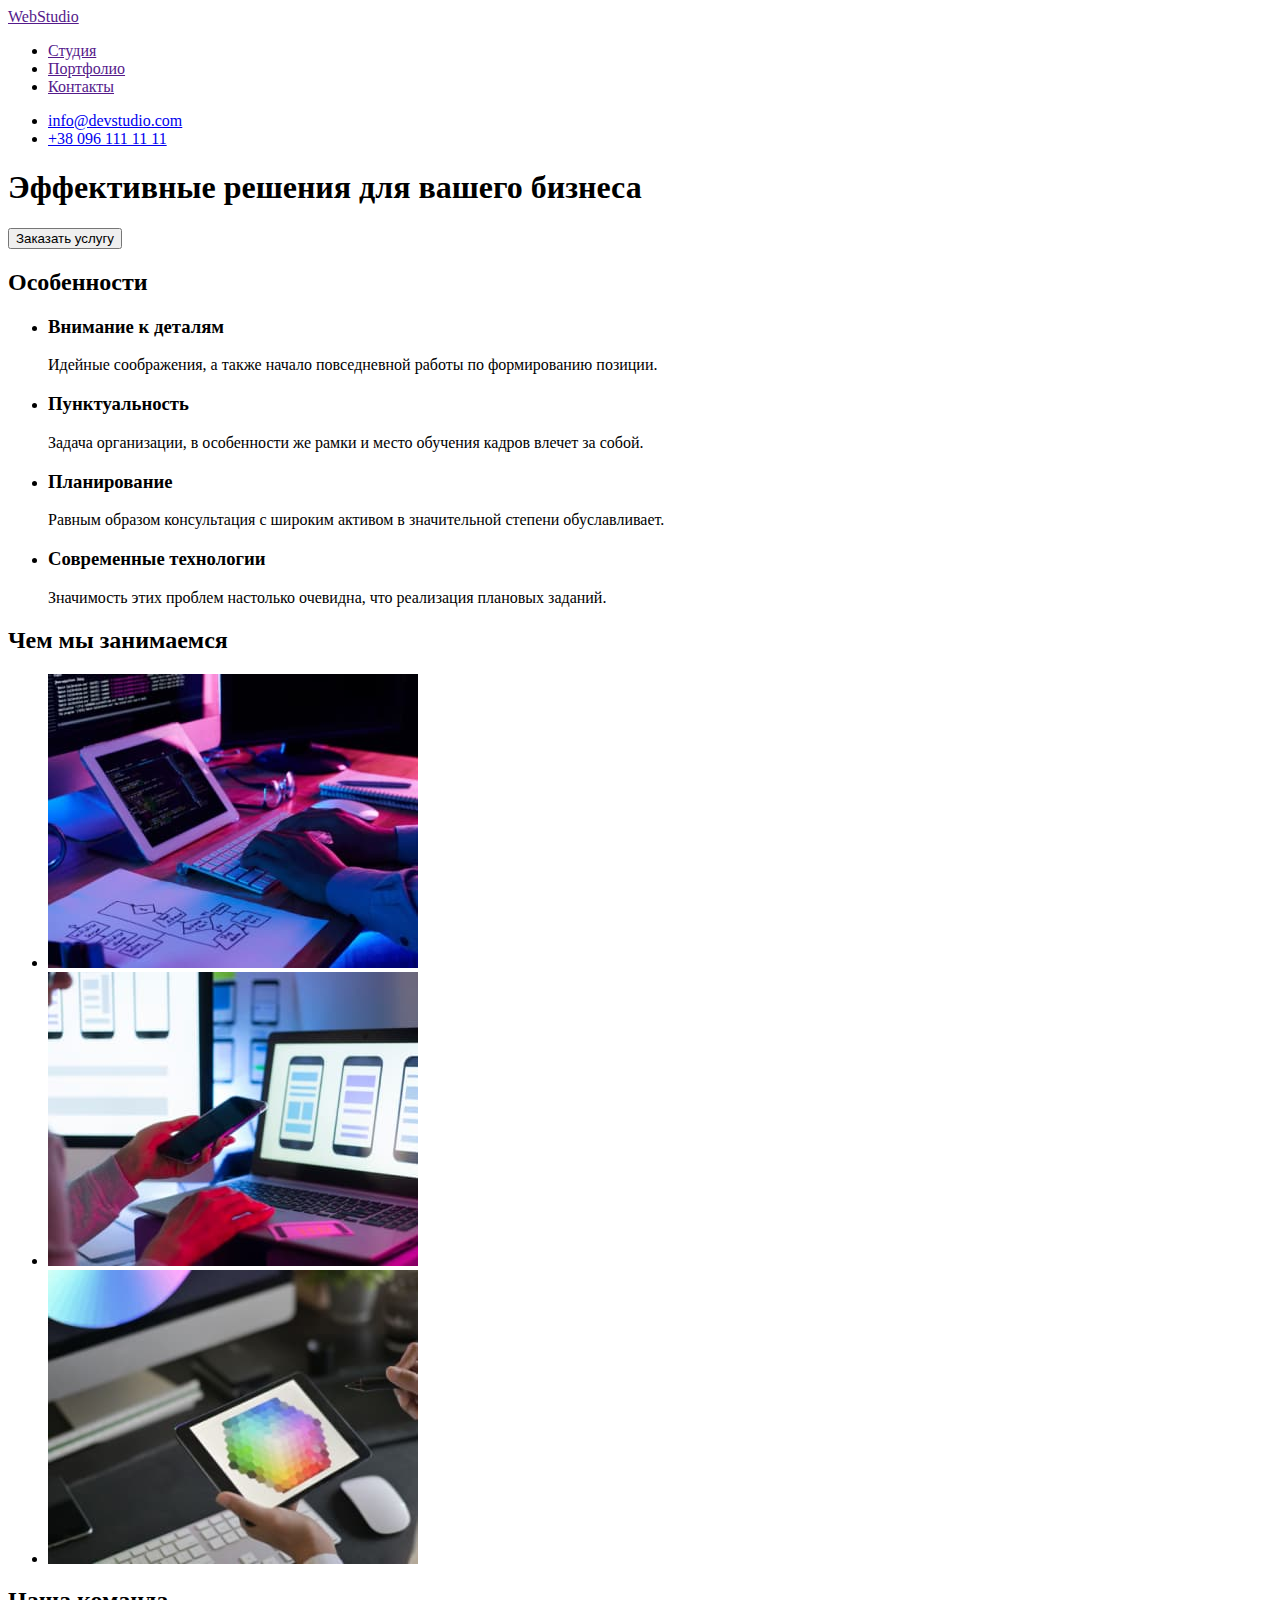
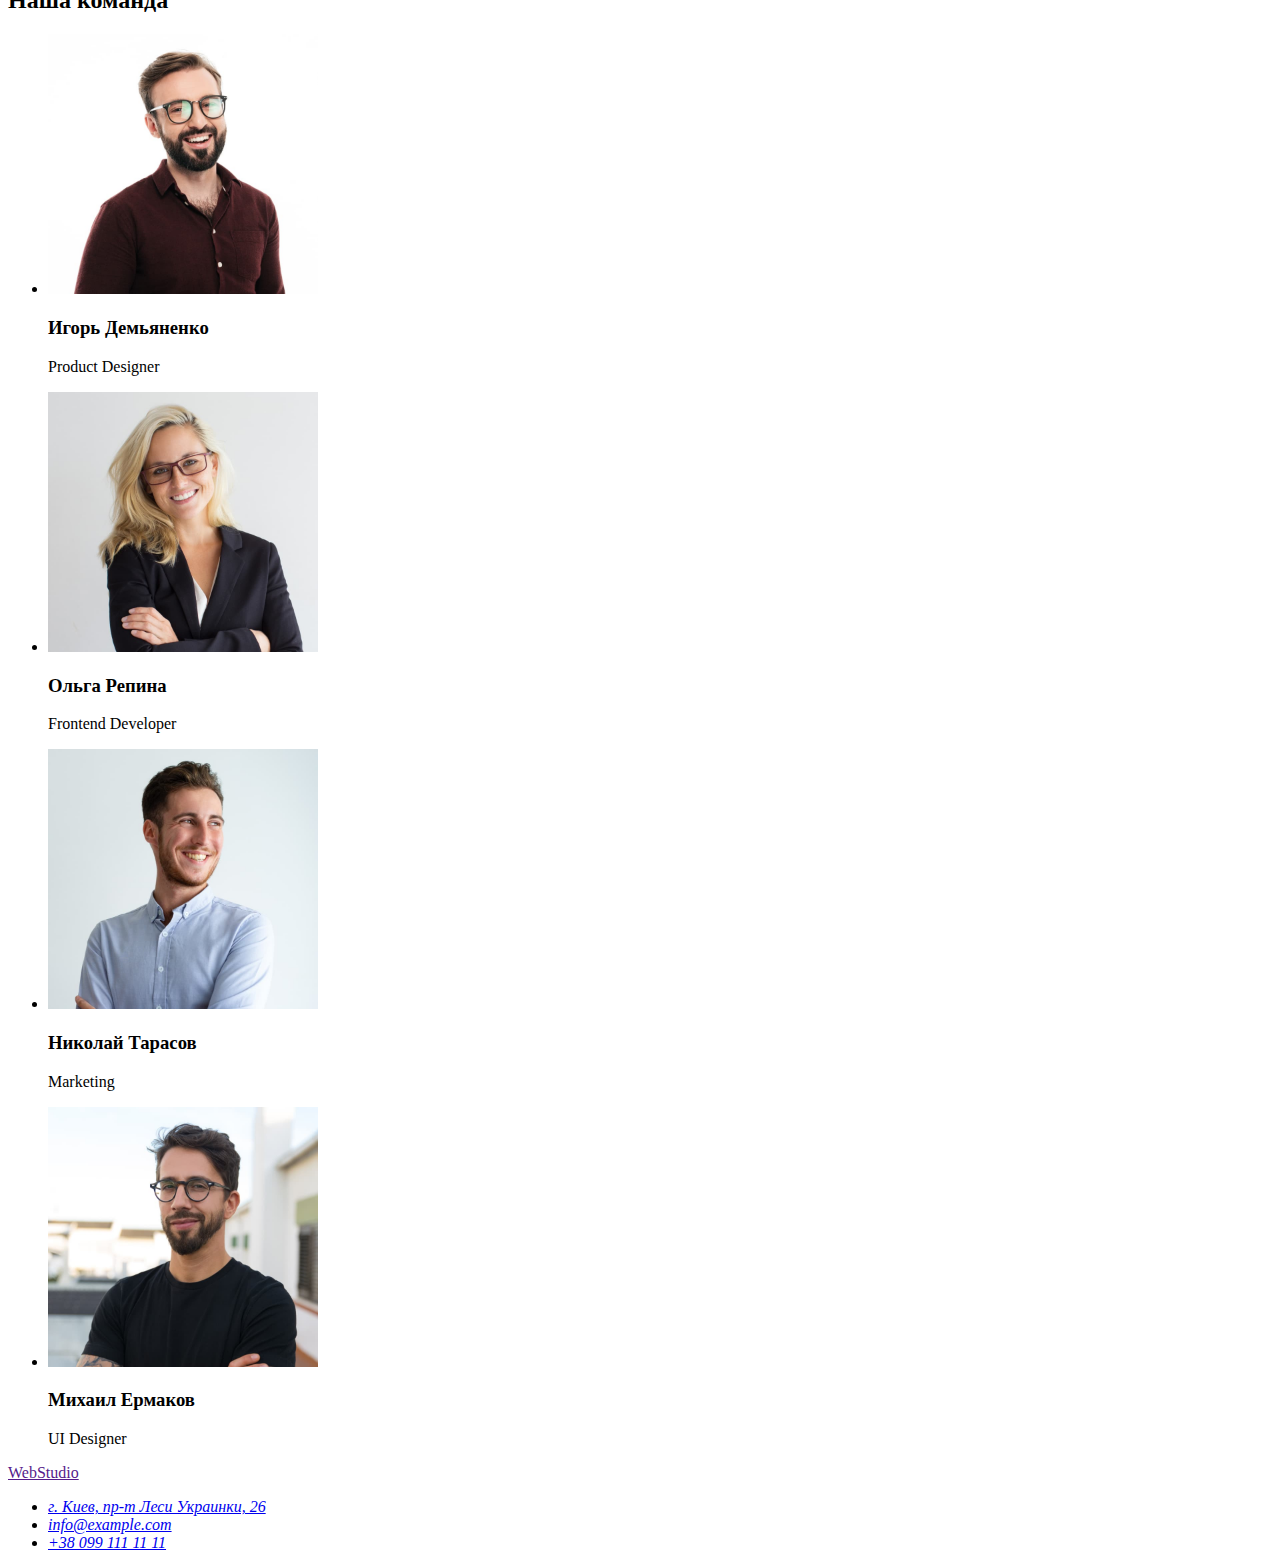
<file: index.html>
<!DOCTYPE html>
<html lang="ru">
  <head>
    <meta charset="UTF-8" />
    <meta http-equiv="X-UA-Compatible" content="IE=edge" />
    <meta name="viewport" content="width=device-width, initial-scale=1.0" />
    <title>Студия</title>
  </head>
  <body>
    <!-- Шапка страницы -->
    <header>
      <nav>
        <a href="">WebStudio</a>
        <ul>
          <li>
            <a href="">Студия</a>
          </li>
          <li>
            <a href="">Портфолио</a>
          </li>
          <li>
            <a href="">Контакты</a>
          </li>
        </ul>
      </nav>
      <ul>
        <li>
          <a href="mailto:info@devstudio.com">info@devstudio.com</a>
        </li>
        <li>
          <a href="tel:+380961111111">+38 096 111 11 11</a>
        </li>
      </ul>
    </header>
    <!-- Основной контент страницы -->
    <main>
      <!-- Герой -->
      <section>
        <h1>Эффективные решения для вашего бизнеса</h1>
        <button type="button">Заказать услугу</button>
      </section>
      <!-- Особенности -->
      <section>
        <!-- Скрытый заголовок h2 -->
        <h2>Особенности</h2>
        <ul>
          <li>
            <h3>Внимание к деталям</h3>
            <p>Идейные соображения, а также начало повседневной работы по формированию позиции.</p>
          </li>
          <li>
            <h3>Пунктуальность</h3>
            <p>
              Задача организации, в особенности же рамки и место обучения кадров влечет за собой.
            </p>
          </li>
          <li>
            <h3>Планирование</h3>
            <p>
              Равным образом консультация с широким активом в значительной степени обуславливает.
            </p>
          </li>
          <li>
            <h3>Современные технологии</h3>
            <p>Значимость этих проблем настолько очевидна, что реализация плановых заданий.</p>
          </li>
        </ul>
      </section>
      <!-- Чем мы занимаемся -->
      <section>
        <h2>Чем мы занимаемся</h2>
        <ul>
          <li>
            <img src="./images/box-1.jpg" alt="Компьютер, на котором пишут код" width="370" />
          </li>
          <li>
            <img
              src="./images/box-2.jpg"
              alt="Мобильный телефон в руках разработчика сайта"
              width="370"
            />
          </li>
          <li><img src="./images/box-3.jpg" alt="Планшет в руках дизайнера" width="370" /></li>
        </ul>
      </section>
      <!-- Наша команда -->
      <section>
        <h2>Наша команда</h2>
        <ul>
          <li>
            <img src="./images/igor-demianenko.jpg" alt="Фотография Игоря Демьяненка" width="270" />
            <h3>Игорь Демьяненко</h3>
            <p lang="en">Product Designer</p>
          </li>
          <li>
            <img src="./images/olga-repina.jpg" alt="Фотография Ольги Репиной" width="270" />
            <h3>Ольга Репина</h3>
            <p lang="en">Frontend Developer</p>
          </li>
          <li>
            <img src="./images/nikolay-tarasov.jpg" alt="Фотография Николая Тарасова" width="270" />
            <h3>Николай Тарасов</h3>
            <p lang="en">Marketing</p>
          </li>
          <li>
            <img src="./images/mikhail-ermakov.jpg" alt="Фотография Михаила Ермакова" width="270" />
            <h3>Михаил Ермаков</h3>
            <p lang="en">UI Designer</p>
          </li>
        </ul>
      </section>
    </main>
    <!-- Подвал сайта -->
    <footer>
      <a href="">WebStudio</a>
      <address>
        <ul>
          <li>
            <a
              href="https://goo.gl/maps/FamfgwnyAjWvc73h8"
              target="_blank"
              rel="norefferer noopener"
              >г. Киев, пр-т Леси Украинки, 26</a
            >
          </li>
          <li><a href="mailto:info@example.com">info@example.com</a></li>
          <li><a href="tel:+380991111111">+38 099 111 11 11</a></li>
        </ul>
      </address>
    </footer>
  </body>
</html>
</file>
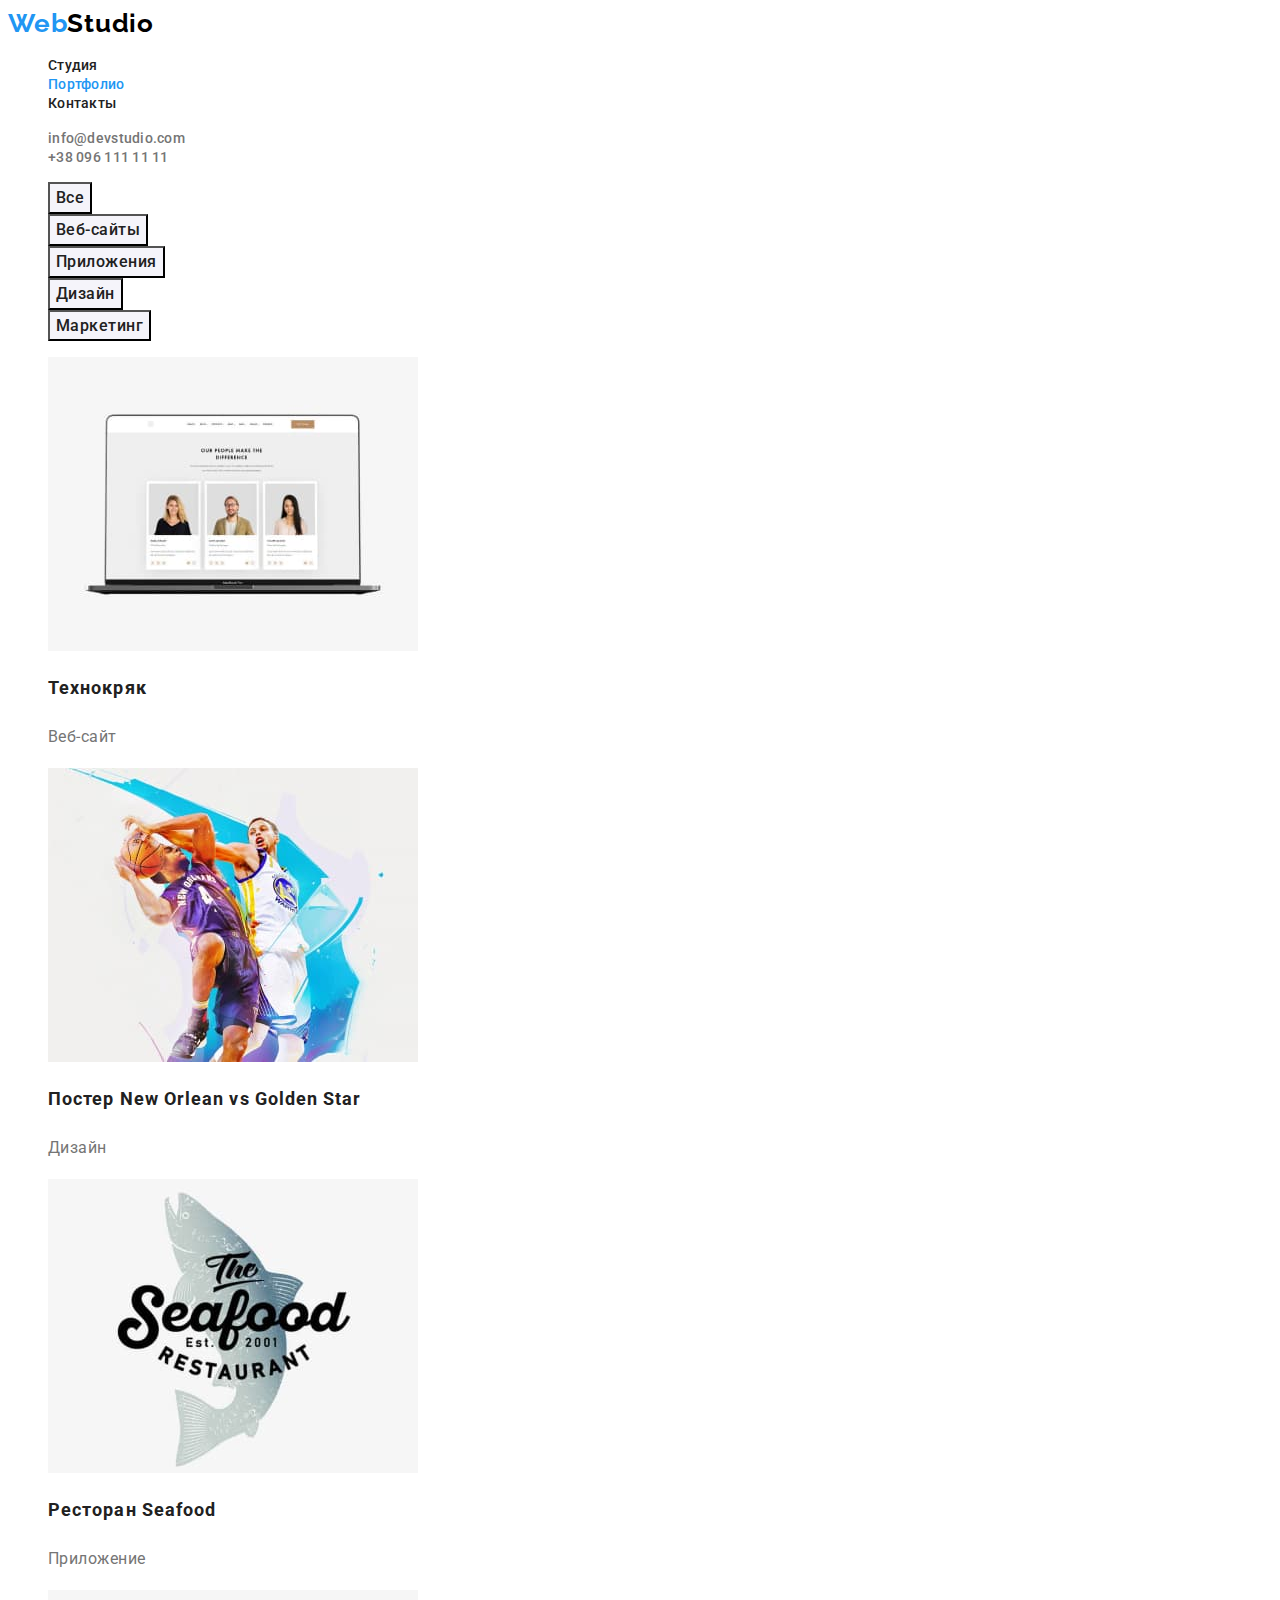
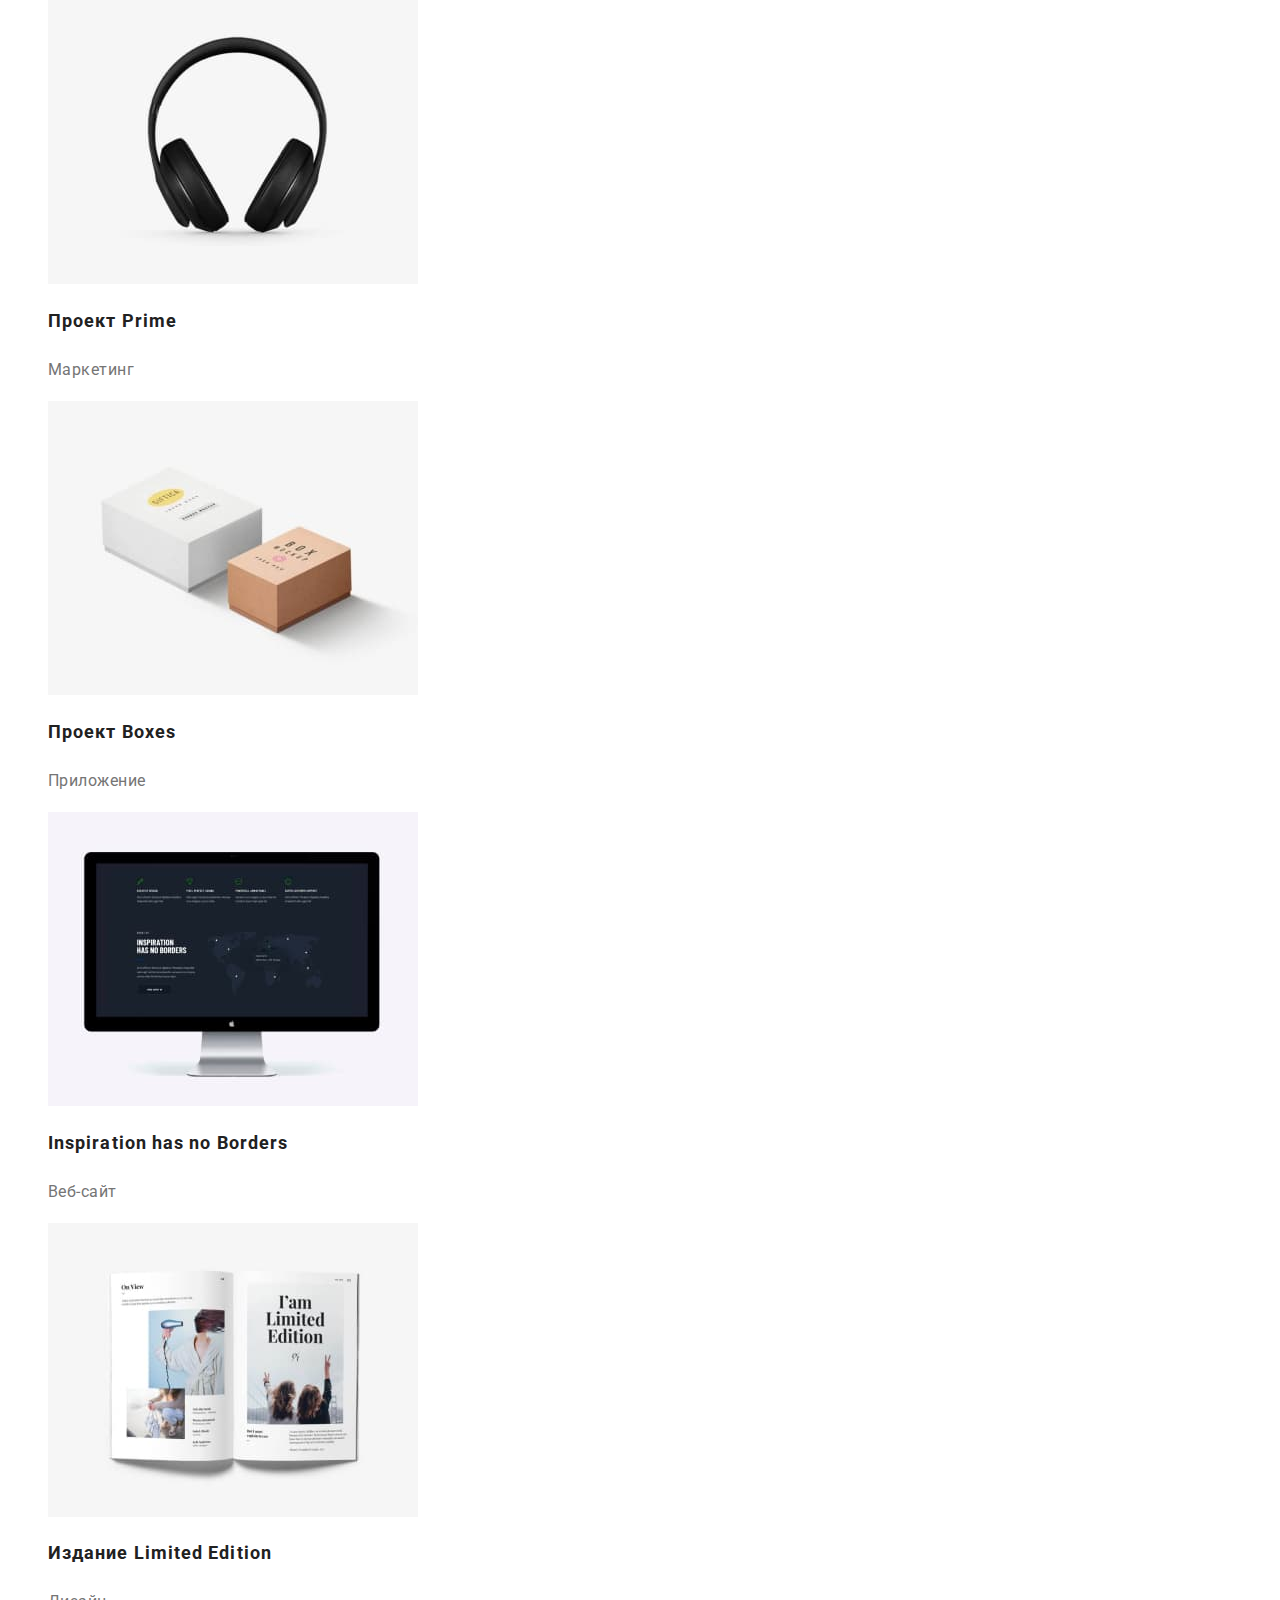
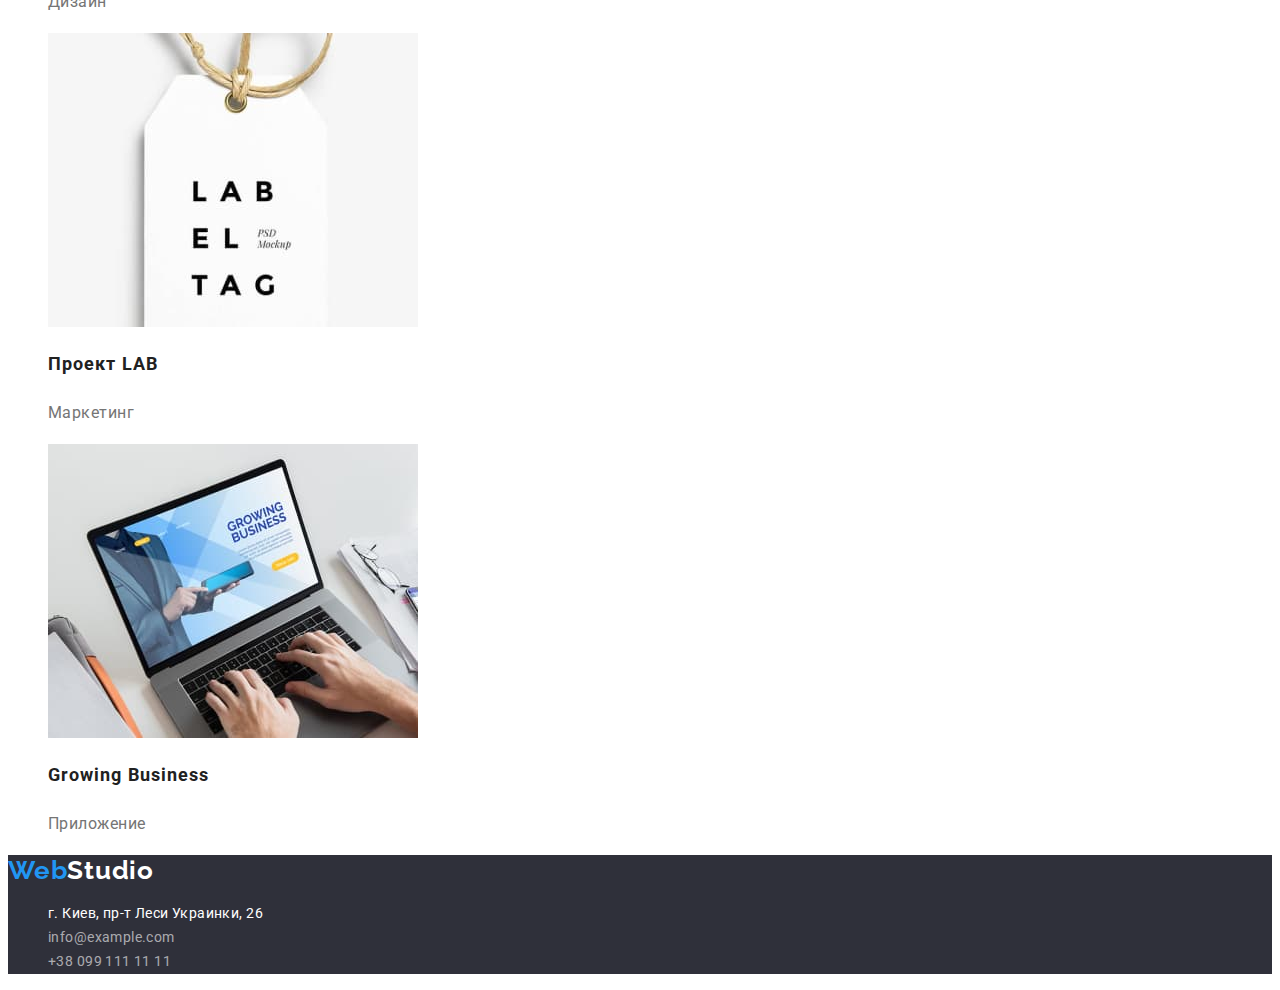
<file: portfolio.html>
<!DOCTYPE html>
<html lang="ru">
  <head>
    <meta charset="UTF-8" />
    <meta http-equiv="X-UA-Compatible" content="IE=edge" />
    <meta name="viewport" content="width=device-width, initial-scale=1.0" />
    <title>Портфолио</title>
    <link rel="preconnect" href="https://fonts.googleapis.com" />
    <link rel="preconnect" href="https://fonts.gstatic.com" crossorigin />
    <link
      href="https://fonts.googleapis.com/css2?family=Raleway:wght@700&family=Roboto:wght@400;500;700;900&display=swap"
      rel="stylesheet"
    />
    <link rel="stylesheet" href="./css/styles.css" />
  </head>
  <body>
    <!-- Шапка страницы -->
    <header class="page-header">
      <nav class="main-nav">
        <a class="logo" href="./index.html"><span>Web</span>Studio</a>
        <ul class="nav-list list">
          <li>
            <a class="link" href="./index.html">Студия</a>
          </li>
          <li>
            <a class="link current" href="./portfolio.html">Портфолио</a>
          </li>
          <li>
            <a class="link" href="">Контакты</a>
          </li>
        </ul>
      </nav>
      <ul class="contacts list">
        <li>
          <a class="contacts-item" href="mailto:info@devstudio.com">info@devstudio.com</a>
        </li>
        <li>
          <a class="contacts-item" href="tel:+380961111111">+38 096 111 11 11</a>
        </li>
      </ul>
    </header>
    <!-- Основной контент страницы -->
    <main>
      <section class="portfolio">
        <h1 hidden>Примеры работ</h1>
        <ul class="filter-list list">
          <li>
            <button class="filter-list-btn" type="button">Все</button>
          </li>
          <li>
            <button class="filter-list-btn" type="button">Веб-сайты</button>
          </li>
          <li>
            <button class="filter-list-btn" type="button">Приложения</button>
          </li>
          <li>
            <button class="filter-list-btn" type="button">Дизайн</button>
          </li>
          <li>
            <button class="filter-list-btn" type="button">Маркетинг</button>
          </li>
        </ul>
        <ul class="portfolio-list list">
          <li>
            <a class="link" href="">
              <img src="./images/filter-1.jpg" alt="Веб-сайт на ноутбуке" width="370" />
              <h2 class="title">Технокряк</h2>
              <p class="text">Веб-сайт</p>
            </a>
          </li>
          <li>
            <a class="link" href="">
              <img src="./images/filter-2.jpg" alt="Постер с баскетболистами" width="370" />
              <h2 class="title">Постер New Orlean vs Golden Star</h2>
              <p class="text">Дизайн</p>
            </a>
          </li>
          <li>
            <a class="link" href="">
              <img src="./images/filter-3.jpg" alt="Логотип ресторана" width="370" />
              <h2 class="title">Ресторан Seafood</h2>
              <p class="text">Приложение</p>
            </a>
          </li>
          <li>
            <a class="link" href="">
              <img src="./images/filter-4.jpg" alt="Наушники" width="370" />
              <h2 class="title">Проект Prime</h2>
              <p class="text">Маркетинг</p>
            </a>
          </li>
          <li>
            <a class="link" href="">
              <img src="./images/filter-5.jpg" alt="Две коробки" width="370" />
              <h2 class="title">Проект Boxes</h2>
              <p class="text">Приложение</p>
            </a>
          </li>
          <li>
            <a class="link" href="">
              <img src="./images/filter-6.jpg" alt="Веб-сайт на мониторе" width="370" />
              <h2 class="title" lang="en">Inspiration has no Borders</h2>
              <p class="text">Веб-сайт</p>
            </a>
          </li>
          <li>
            <a class="link" href="">
              <img src="./images/filter-7.jpg" alt="Открытый журнал" width="370" />
              <h2 class="title">Издание Limited Edition</h2>
              <p class="text">Дизайн</p>
            </a>
          </li>
          <li>
            <a class="link" href="">
              <img src="./images/filter-8.jpg" alt="Бирка с названием проекта" width="370" />
              <h2 class="title">Проект LAB</h2>
              <p class="text">Маркетинг</p>
            </a>
          </li>
          <li>
            <a class="link" href="">
              <img src="./images/filter-9.jpg" alt="Приложение на ноутбуке" width="370" />
              <h2 class="title" lang="en">Growing Business</h2>
              <p class="text">Приложение</p>
            </a>
          </li>
        </ul>
      </section>
    </main>
    <!-- Подвал сайта -->
    <footer class="page-footer">
      <a class="logo footer-logo" href="./index.html"><span>Web</span>Studio</a>
      <address>
        <ul class="footer-contacts list">
          <li>
            <a
              class="map"
              href="https://goo.gl/maps/FamfgwnyAjWvc73h8"
              target="_blank"
              rel="norefferer noopener"
              >г. Киев, пр-т Леси Украинки, 26</a
            >
          </li>
          <li>
            <a class="footer-contacts-item" href="mailto:info@example.com">info@example.com</a>
          </li>
          <li><a class="footer-contacts-item" href="tel:+380991111111">+38 099 111 11 11</a></li>
        </ul>
      </address>
    </footer>
  </body>
</html>
</file>
<file: css/styles.css>
/* Палитра цветов текста:
основной цвет текста: #757575
вторичный цвет текста: #212121
цвет акцента: #2196F3
чёрный цвет: #000000
белый цвет: #ffffff
белый прозначный цвет: rgba(255, 255, 255, 0.6) */

/* Палитра цветов фона:
белый фон: #ffffff;
фон секции герой и футера: #2F303A
фон секции команда: #F5F4FA */

:root {
  --main-text-color: #757575;
  --title-text-color: #212121;
  --accent-color: #2196f3;
  --black-color: #000000;
  --white-color: #ffffff;
  --white-alpha-color: rgba(255, 255, 255, 0.6);

  --bg-dark-color: #2f303a;
  --bg-grey-color: #f5f4fa;
}

body {
  color: var(--main-text-color);

  font-family: 'Roboto', sans-serif;
}

.list {
  list-style: none;
}

/* Шапка сайта */
.page-header {
  background-color: var(--white-color);
}

/* Логотип */
.logo {
  color: var(--black-color);

  font-family: 'Raleway', sans-serif;
  font-weight: 700;
  font-size: 26px;
  line-height: 1.19;
  letter-spacing: 0.03em;
  text-decoration: none;
}

.logo span {
  color: var(--accent-color);
}

/* Навигация сайта */
.nav-list .link {
  color: var(--title-text-color);

  font-weight: 500;
  font-size: 14px;
  line-height: 1.14;
  letter-spacing: 0.02em;
  text-decoration: none;
}

.nav-list .link:hover,
.nav-list .link:focus {
  color: var(--accent-color);
}

.nav-list .current {
  color: var(--accent-color);
}

/* Контакты */
.contacts-item {
  color: inherit;

  font-weight: 500;
  font-size: 14px;
  line-height: 1.14;
  letter-spacing: 0.02em;
  text-decoration: none;
}

.contacts-item:hover,
.contacts-item:focus {
  color: var(--accent-color);
}

/* Секция герой */
.hero {
  background-color: var(--bg-dark-color);
}

.hero-title {
  color: var(--white-color);

  font-weight: 900;
  font-size: 44px;
  line-height: 1.36;
  letter-spacing: 0.06em;
  text-align: center;
  text-transform: uppercase;
}

.hero-btn {
  background-color: var(--accent-color);
  color: var(--white-color);

  font-family: inherit;
  font-weight: bold;
  font-size: 16px;
  line-height: 1.87;
  letter-spacing: 0.06em;

  cursor: pointer;
}

/* Секция особенности */
.features-list .title {
  color: var(--title-text-color);

  font-weight: 700;
  font-size: 14px;
  line-height: 1.14;
  letter-spacing: 0.03em;
  text-transform: uppercase;
}

.features-list .text {
  font-size: 14px;
  line-height: 1.71;
  letter-spacing: 0.03em;
}

/* Секция чем мы занимаемся */
.about-title,
.team-title {
  color: var(--title-text-color);

  font-weight: 700;
  font-size: 36px;
  line-height: 1.17;
  letter-spacing: 0.03em;
  text-align: center;
}

/* Секция наша команда */
.team {
  background-color: var(--bg-grey-color);
}

.team-list .name {
  color: var(--title-text-color);

  font-weight: 500;
  font-size: 16px;
  line-height: 1.19;
  letter-spacing: 0.03em;
}

.team-list .post {
  font-size: 16px;
  line-height: 1.19;
  letter-spacing: 0.03em;
}

/* Футер сайта */
.page-footer {
  background-color: var(--bg-dark-color);
}

.footer-logo {
  color: var(--white-color);
}

.footer-contacts .map {
  color: var(--white-color);

  font-style: normal;
  font-size: 14px;
  line-height: 1.71;
  letter-spacing: 0.03em;
  text-decoration: none;
}

.footer-contacts-item {
  color: var(--white-alpha-color);

  font-style: normal;
  font-size: 14px;
  line-height: 1.71;
  letter-spacing: 0.03em;
  text-decoration: none;
}

.footer-contacts .map:hover,
.footer-contacts .map:focus,
.footer-contacts-item:hover,
.footer-contacts-item:focus {
  color: var(--accent-color);
}

/* Страница Портфолио */
.filter-list-btn {
  color: var(--title-text-color);
  background-color: var(--bg-grey-color);

  font-family: inherit;
  font-weight: 500;
  font-size: 16px;
  line-height: 1.62;
  letter-spacing: 0.03em;

  cursor: pointer;
}

.filter-list-btn:hover,
.filter-list-btn:focus {
  color: var(--white-color);
  background-color: var(--accent-color);
}

.portfolio-list .link {
  color: inherit;
  text-decoration: none;
}

.portfolio-list .title {
  color: var(--title-text-color);

  font-weight: 700;
  font-size: 18px;
  line-height: 2;
  letter-spacing: 0.06em;
}

.portfolio-list .text {
  font-size: 16px;
  line-height: 1.87;
  letter-spacing: 0.03em;
}
</file>
